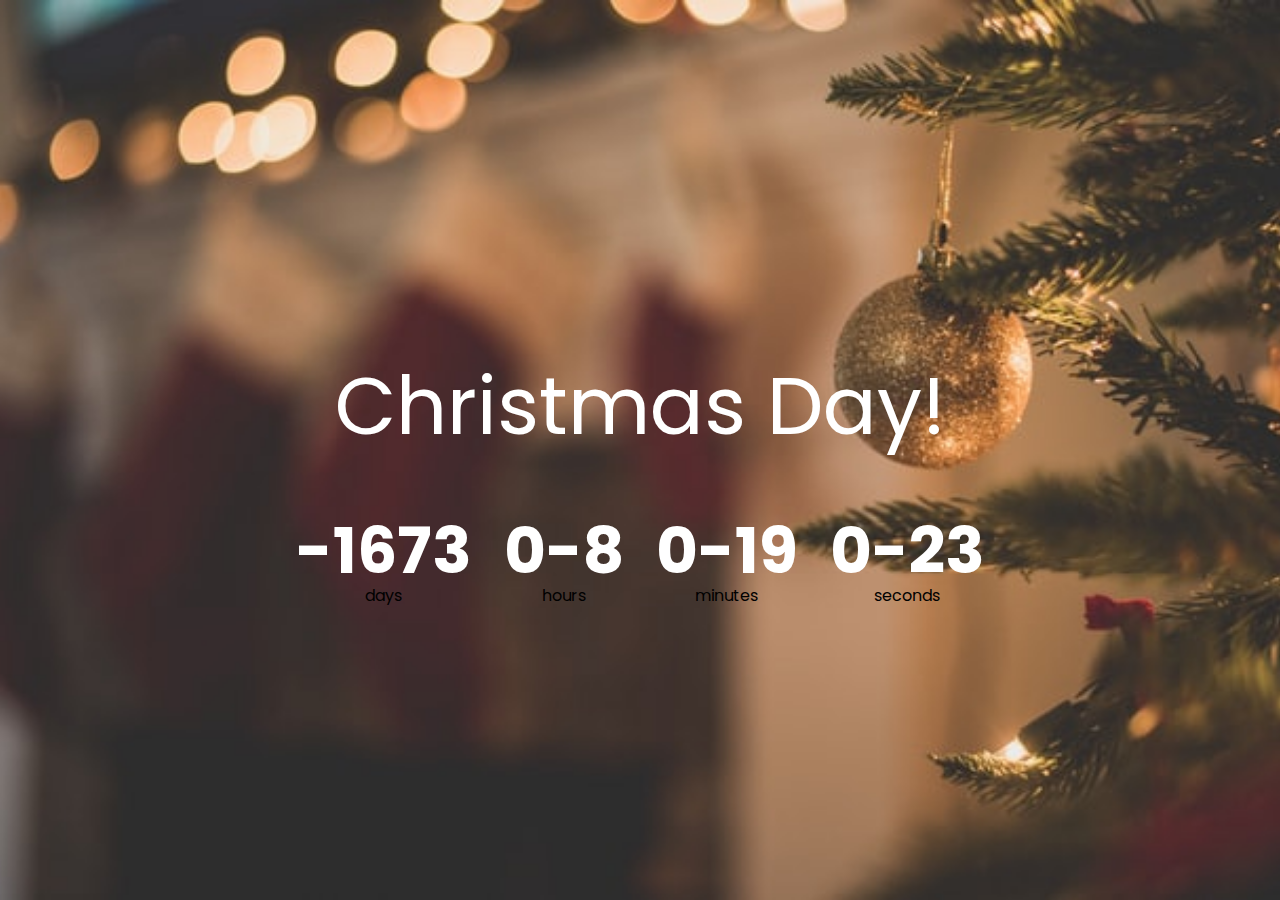
<file: countdownTimer/index.html>
<!DOCTYPE html>
<html lang="en">
<head>
    <meta charset="UTF-8">
    <meta name="viewport" content="width=device-width, initial-scale=1.0">
    <title>Countdown Timer</title>
    <link rel="stylesheet" href="/countdownTimer/style.css" type="text/css">
    <script src="/countdownTimer/script.js" defer></script>
    <link rel="preconnect" href="https://fonts.gstatic.com">
    <link href="https://fonts.googleapis.com/css2?family=Poppins&display=swap" rel="stylesheet">

</head>
<body>
    <h1>Christmas Day!</h1>
    <div class="countdown-container">

        <div class="countdown-el days-container">
            <p class="big-text" id="days">0</p>
                <span>days</span>
        </div>
        <div class="countdown-el hours-container">
            <p class="big-text" id="hours">0</p>
                <span>hours</span>
        </div>
        <div class="countdown-el minutes-container">
            <p class="big-text" id="minutes">0</p>
                <span>minutes</span>
        </div>
        <div class="countdown-el seconds-container">
            <p class="big-text" id="seconds">0</p>
                <span>seconds</span>
        </div>

    </div><!--End Of countdown-container-->
</body>
</html>
</file>
<file: countdownTimer/style.css>
*{
    box-sizing: border-box;
}
body{
    background-image: url("/countdownTimer/images/smalChad-madden-SUTfFCAHV_A-unsplash\ .jpg");
    font-family: 'Poppins', sans-serif;
    background-size: cover;
    margin: 0%;
    min-height: 100vh;
    background-position: center center;
    display: flex;
    flex-direction: column;
    align-items: center;
    justify-content: center;
}
h1{
    font-size: 5rem;
    color: white;
    font-weight: normal;
}
.countdown-container{
    display: flex;
    flex-wrap: wrap;
    justify-content: center;
}
.big-text{
    color: white;
    font-size: 4rem;
    line-height: 1;
    margin: 0 1rem;
    font-weight: bold;
}
.countdown-el{
    text-align: center;
}
.countdown-el span{
    font-size: 1rem;
}
</file>
